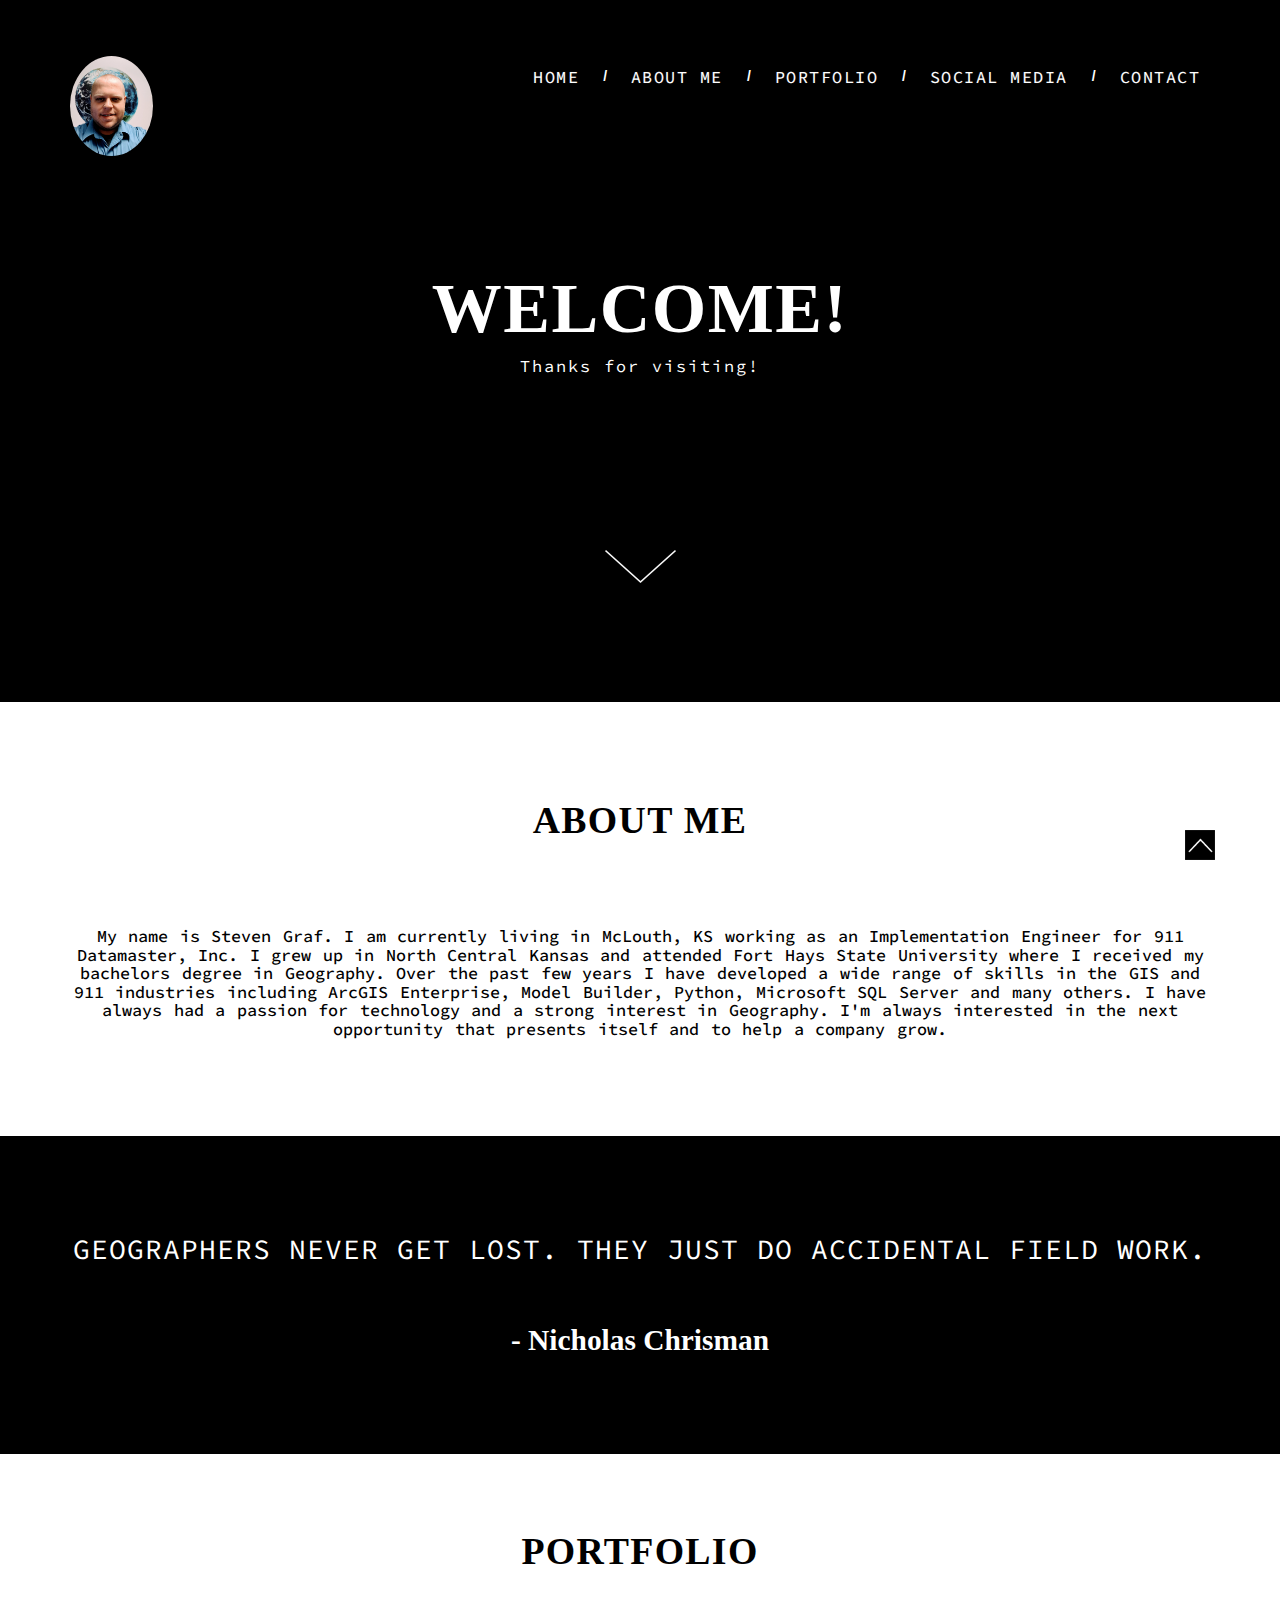
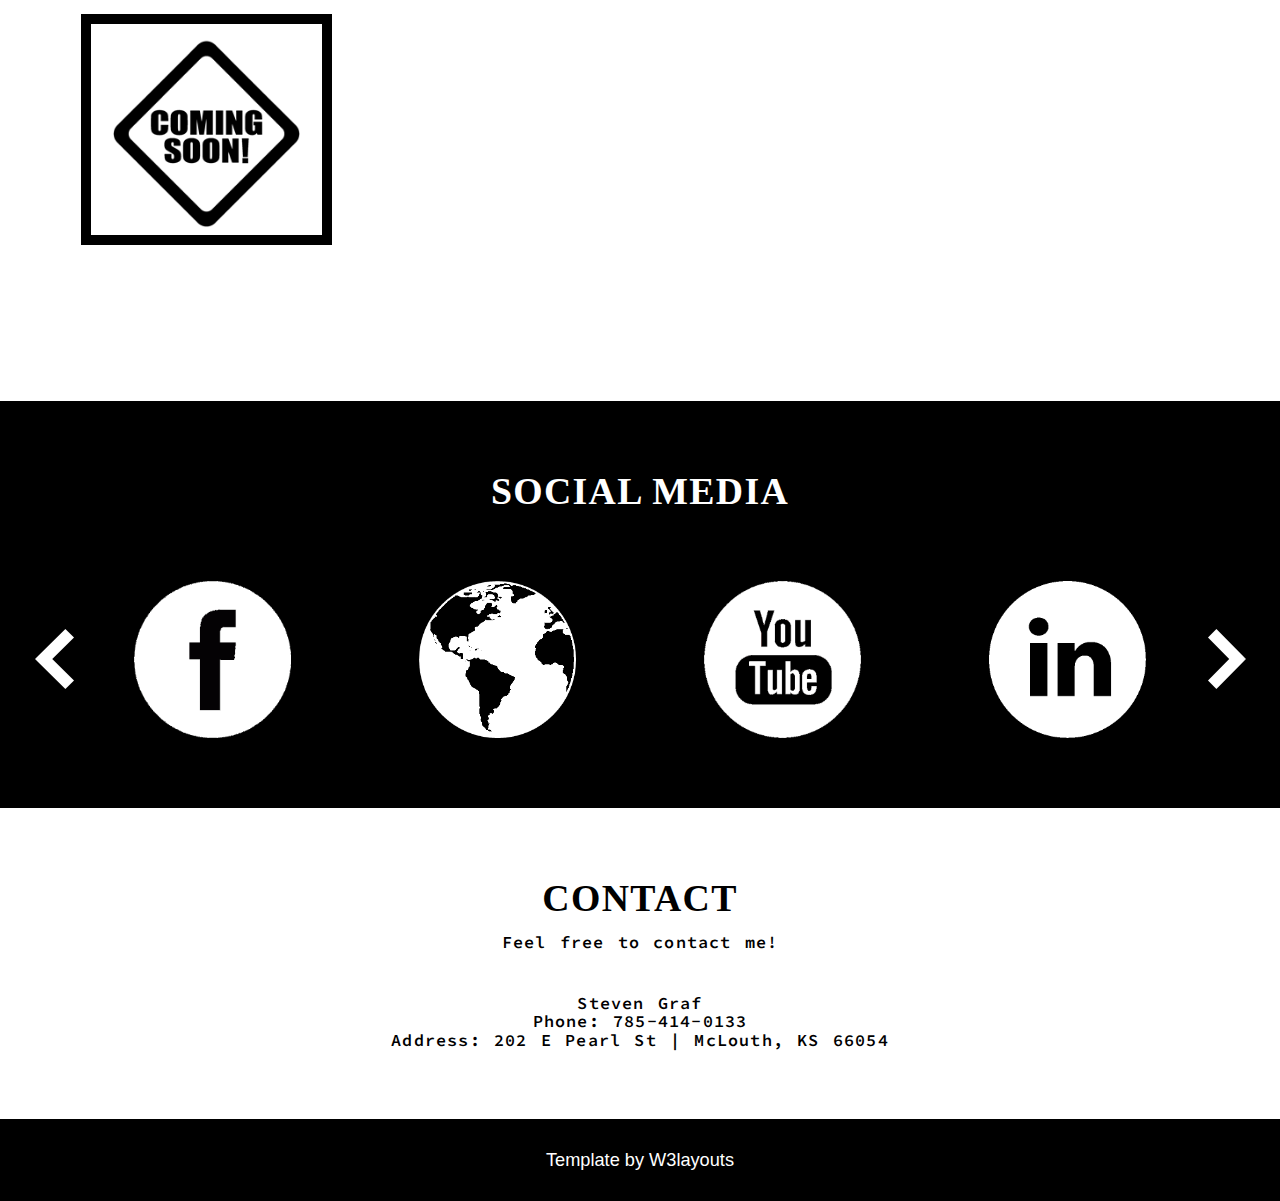
<file: index.html>
<!--
Author: W3layouts
Author URL: http://w3layouts.com
License: Creative Commons Attribution 3.0 Unported
License URL: http://creativecommons.org/licenses/by/3.0/
-->
<!DOCTYPE html>
<html>
<head>
<title>Steven Graf</title>
<link href="css/bootstrap.css" rel='stylesheet' type='text/css'/>
<link href="css/style.css" rel="stylesheet" type="text/css" media="all"/>
<link rel="icon" href="images\favicon.ico" type="image/x-icon" />
<link href='http://fonts.googleapis.com/css?family=Source+Code+Pro:200,300,400,500,600,700,900' rel='stylesheet' type='text/css'>
<meta name="viewport" content="width=device-width, initial-scale=1">
<meta name="keywords" content="Jalil Responsive web template, Bootstrap Web Templates, Flat Web Templates, Andriod Compatible web template, 
Smartphone Compatible web template, free webdesigns for Nokia, Samsung, LG, SonyErricsson, Motorola web design" />
<script type="application/x-javascript"> addEventListener("load", function() { setTimeout(hideURLbar, 0); }, false); function hideURLbar(){ window.scrollTo(0,1); } </script>
<script src="js/jquery.min.js"> </script>
<!---- start-smoth-scrolling---->
		<script type="text/javascript" src="js/move-top.js"></script>
		<script type="text/javascript" src="js/easing.js"></script>
		<script type="text/javascript">
			jQuery(document).ready(function($) {
				$(".scroll").click(function(event){		
					event.preventDefault();
					$('html,body').animate({scrollTop:$(this.hash).offset().top},900);
				});
			});
		</script>
 	<!---- start-smoth-scrolling---->

</head>
<body>
<!--body-->
<div id="home" class="banner">
	 <div class="container">
		 <div class="top-header">		  
				<div class="logo">
					<a href="index.html"><img class="stevenPhoto" src="images/colorphoto.jpg" alt="" /></a>
				</div>
			  <div class="top-menu">
					<span class="menu"> </span>
				  <ul>
				      <nav class="cl-effect-5">
							<li><a class="active scroll"  href="#home"><span data-hover="HOME">HOME</span></a></li> 
							<li>/</li>
							<li><a class="scroll" href="#service"><span data-hover="ABOUT ME">ABOUT ME</span></a></li>
							<li>/</li>
							<li><a class="scroll" href="#portfolio"><span data-hover="PORTFOLIO">PORTFOLIO</span></a></li> 
							<li>/</li>
							<li><a class="scroll" href="#teamwork"><span data-hover="SOCIAL MEDIA">SOCIAL MEDIA</span></a></li> 
							<li>/</li>
							<li><a class="scroll" href="#contact"><span data-hover="CONTACT">CONTACT</span></a></li>
					 </nav>
				  </ul>			 	 
			  </div>	
				<!-- script-for-menu -->
			 <script>
				$("span.menu").click(function(){
					$(".top-menu ul").slideToggle("slow" , function(){
					});
				});
			 </script>
			 <!-- script-for-menu -->
			 <div class="clearfix"></div>			
		 </div>	 
		 <div class="banner-info">	
			<h1>WELCOME!</h1>
			<h3>Thanks for visiting!</h3>
			<a class="downarrow scroll" href="#service"><span> </span></a>
		 </div>
	 </div>
</div>
<!---->
<div id="service" class="service">
	 <div class="container">
		 <div class="service-head">
		 <h3>ABOUT ME</h3>
		 </div>
		 <div class="service-grids">
			 <div class="col-md-12 service-grid">
				 <!--<img src="images/pic1.png" alt=""/>-->
				 <h4><p>My name is Steven Graf.  I am currently living in McLouth, KS working as an Implementation Engineer for 911 Datamaster, Inc.  I grew up in North Central Kansas and
						attended Fort Hays State University where I received my bachelors degree in Geography.  Over the past few years I have developed a wide range of skills in the
						GIS and 911 industries including ArcGIS Enterprise, Model Builder, Python, Microsoft SQL Server and many others.  I have always had a passion for technology
						and a strong interest in Geography.  I'm always interested in the next opportunity that presents itself and to help a company grow.</p></h4>				
			 </div>
			 <!--<div class="col-md-4 service-grid">
				 <img src="images/pic2.png" alt=""/>
				 <h3>DEVELOPMENT</h3>
				 <h4>WE DEVELOPMENT & MOBILE APPS</h4>
			 </div>
			 <div class="col-md-4 service-grid">
				 <img src="images/pic3.png" alt=""/>
				 <h3>DESIGN</h3>
				 <h4>WEB DESIGN & MOBILE APPS</h4>
			 </div>-->
			 <div class="clearfix"></div>
		 </div>		 
	 </div>
</div>
<!---->
<div class="author">
	 <div class="container">
		 <h3>Geographers never get lost. They just do accidental field work.</h3>
		 <h4>- Nicholas Chrisman</h4>
	 </div>
</div>
<!---->
<script src="js/jquery.min.js"> </script>
<script src="js/responsiveslides.min.js"></script>
 <script>
    // You can also use "$(window).load(function() {"
    $(function () {
      $("#slider2").responsiveSlides({
        auto: true,
        pager: true,
        speed: 300,
        namespace: "callbacks",
      });
    });
  </script>
 <link rel="stylesheet" type="text/css" href="css/magnific-popup.css">
<div id="portfolio" class="portfolio">
	 <div class="container">
		 <h3>PORTFOLIO</h3>
		  <div class="slider">
				<ul class="rslides" id="slider2">
				  <li>
					 <div class="works main">						  
						  <div class="gallery-box">
								<div id="nivo-lightbox-demo"> <p> <a href="images/comingSoon.png" data-lightbox-gallery="gallery1" id="nivo-lightbox-demo"> <span class="rollover1"> </span><span class="rollover2"> </span></a> </p></div>     
								<img src="images/comingSoon.png" alt="">
						  </div>
						  <!--<div class="gallery-box">
								<div id="nivo-lightbox-demo"> <p> <a href="images/p1.jpg" data-lightbox-gallery="gallery1" id="nivo-lightbox-demo"> <span class="rollover1"> </span><span class="rollover2"> </span></a> </p></div>     
								<img src="images/p1.jpg" alt="">
						  </div>
						  <div class="gallery-box">
								<div id="nivo-lightbox-demo"> <p> <a href="images/p2.jpg" data-lightbox-gallery="gallery1" id="nivo-lightbox-demo">  <span class="rollover1"> </span></a> </p></div>     
							    <img src="images/p2.jpg" alt="">
						  </div>
						  <div class="gallery-box">
								<div id="nivo-lightbox-demo"> <p> <a href="images/p3.jpg" data-lightbox-gallery="gallery1" id="nivo-lightbox-demo">  <span class="rollover1"> </span></a> </p></div>     
								<img src="images/p3.jpg" alt="">
						  </div>
						  <div class="gallery-box">
								<div id="nivo-lightbox-demo"> <p> <a href="images/p4.jpg" data-lightbox-gallery="gallery1" id="nivo-lightbox-demo">  <span class="rollover1"> </span></a> </p></div>     
								<img src="images/p4.jpg" alt="">
						  </div>
						  <div class="gallery-box">
								<div id="nivo-lightbox-demo"> <p> <a href="images/p5.jpg" data-lightbox-gallery="gallery1" id="nivo-lightbox-demo">  <span class="rollover1"> </span></a> </p></div>     
								<img src="images/p5.jpg" alt="">
						  </div>
						  <div class="gallery-box">
								<div id="nivo-lightbox-demo"> <p> <a href="images/p6.jpg" data-lightbox-gallery="gallery1" id="nivo-lightbox-demo">  <span class="rollover1"> </span></a> </p></div>     
								<img src="images/p6.jpg" alt="">
						  </div>
						  <div class="gallery-box">
								<div id="nivo-lightbox-demo"> <p> <a href="images/p7.jpg" data-lightbox-gallery="gallery1" id="nivo-lightbox-demo">  <span class="rollover1"> </span></a> </p></div>     
								<img src="images/p7.jpg" alt="">
						  </div>
						 <div class="clearfix"></div>
					  </div>				
				  </li>
				 <li>
					 <div class="works main">						  
						  <div class="gallery-box">
								<div id="nivo-lightbox-demo"> <p> <a href="images/p3.jpg" data-lightbox-gallery="gallery1" id="nivo-lightbox-demo"> <span class="rollover1"> </span><span class="rollover2"> </span></a> </p></div>     
								<img src="images/p3.jpg" alt="">
						  </div>
						  <div class="gallery-box">
								<div id="nivo-lightbox-demo"> <p> <a href="images/p7.jpg" data-lightbox-gallery="gallery1" id="nivo-lightbox-demo"> <span class="rollover1"> </span><span class="rollover2"> </span></a> </p></div>     
								<img src="images/p7.jpg" alt="">
						  </div>
						  <div class="gallery-box">
								<div id="nivo-lightbox-demo"> <p> <a href="images/p6.jpg" data-lightbox-gallery="gallery1" id="nivo-lightbox-demo">  <span class="rollover1"> </span></a> </p></div>     
							    <img src="images/p6.jpg" alt="">
						  </div>
						  <div class="gallery-box">
								<div id="nivo-lightbox-demo"> <p> <a href="images/p4.jpg" data-lightbox-gallery="gallery1" id="nivo-lightbox-demo">  <span class="rollover1"> </span></a> </p></div>     
								<img src="images/p4.jpg" alt="">
						  </div>
						  <div class="gallery-box">
								<div id="nivo-lightbox-demo"> <p> <a href="images/p5.jpg" data-lightbox-gallery="gallery1" id="nivo-lightbox-demo">  <span class="rollover1"> </span></a> </p></div>     
								<img src="images/p5.jpg" alt="">
						  </div>
						  <div class="gallery-box">
								<div id="nivo-lightbox-demo"> <p> <a href="images/p1.jpg" data-lightbox-gallery="gallery1" id="nivo-lightbox-demo">  <span class="rollover1"> </span></a> </p></div>     
								<img src="images/p1.jpg" alt="">
						  </div>
						  <div class="gallery-box">
								<div id="nivo-lightbox-demo"> <p> <a href="images/p2.jpg" data-lightbox-gallery="gallery1" id="nivo-lightbox-demo">  <span class="rollover1"> </span></a> </p></div>     
								<img src="images/p2.jpg" alt="">
						  </div>
						  <div class="gallery-box">
								<div id="nivo-lightbox-demo"> <p> <a href="images/p7.jpg" data-lightbox-gallery="gallery1" id="nivo-lightbox-demo">  <span class="rollover1"> </span></a> </p></div>     
								<img src="images/p7.jpg" alt="">
						  </div>
						 <div class="clearfix"></div>
					  </div>				
				  </li>
				 <li>
					 <div class="works main">						  
						  <div class="gallery-box">
								<div id="nivo-lightbox-demo"> <p> <a href="images/p7.jpg" data-lightbox-gallery="gallery1" id="nivo-lightbox-demo"> <span class="rollover1"> </span><span class="rollover2"> </span></a> </p></div>     
								<img src="images/p7.jpg" alt="">
						  </div>
						  <div class="gallery-box">
								<div id="nivo-lightbox-demo"> <p> <a href="images/p4.jpg" data-lightbox-gallery="gallery1" id="nivo-lightbox-demo"> <span class="rollover1"> </span><span class="rollover2"> </span></a> </p></div>     
								<img src="images/p4.jpg" alt="">
						  </div>
						  <div class="gallery-box">
								<div id="nivo-lightbox-demo"> <p> <a href="images/p5.jpg" data-lightbox-gallery="gallery1" id="nivo-lightbox-demo">  <span class="rollover1"> </span></a> </p></div>     
							    <img src="images/p5.jpg" alt="">
						  </div>
						  <div class="gallery-box">
								<div id="nivo-lightbox-demo"> <p> <a href="images/p3.jpg" data-lightbox-gallery="gallery1" id="nivo-lightbox-demo">  <span class="rollover1"> </span></a> </p></div>     
								<img src="images/p3.jpg" alt="">
						  </div>
						  <div class="gallery-box">
								<div id="nivo-lightbox-demo"> <p> <a href="images/p1.jpg" data-lightbox-gallery="gallery1" id="nivo-lightbox-demo">  <span class="rollover1"> </span></a> </p></div>     
								<img src="images/p1.jpg" alt="">
						  </div>
						  <div class="gallery-box">
								<div id="nivo-lightbox-demo"> <p> <a href="images/p7.jpg" data-lightbox-gallery="gallery1" id="nivo-lightbox-demo">  <span class="rollover1"> </span></a> </p></div>     
								<img src="images/p7.jpg" alt="">
						  </div>
						  <div class="gallery-box">
								<div id="nivo-lightbox-demo"> <p> <a href="images/p6.jpg" data-lightbox-gallery="gallery1" id="nivo-lightbox-demo">  <span class="rollover1"> </span></a> </p></div>     
								<img src="images/p6.jpg" alt="">
						  </div>
						  <div class="gallery-box">
								<div id="nivo-lightbox-demo"> <p> <a href="images/p2.jpg" data-lightbox-gallery="gallery1" id="nivo-lightbox-demo">  <span class="rollover1"> </span></a> </p></div>     
								<img src="images/p2.jpg" alt="">
						  </div>-->
						 <div class="clearfix"></div>
					  </div>				
				  </li>
				</ul>
				   <script type="text/javascript" src="js/nivo-lightbox.min.js"></script>
				<script type="text/javascript">
				$(document).ready(function(){
				    $('#nivo-lightbox-demo a').nivoLightbox({ effect: 'fade' });
				});
				</script>
		  </div>
	 </div>
</div>
<!---->
<div id="teamwork" class="teamwork">
	 <div class="container">
		 <div class="team-head">
		 <h3>SOCIAL MEDIA</h3>
		 </div>
		 <div class="clients">
			 <div class="course_demo1">
		          <ul id="flexiselDemo1">	
					 <li>
						<div class="client">
							<a href="https://www.facebook.com/steven.graf.98871" target="_blank"><img src="images/facebookIcon.png" title="Facebook" alt="" /></a>							
						</div>
					 </li>
					 <li>
					    <div class="client">
							<a href="https://geonet.esri.com/people/steven_3535" target="_blank"><img src="images/geonetIcon3.png" title="GeoNet" alt="" /></a>
						</div>
					  </li>	
					 <li>
					    <div class="client">
							<a href="https://www.youtube.com/channel/UCu4fPAcN3Dji5n-OurPSSJQ" target="_blank"><img src="images/youtubeIcon.png" title="Youtube" alt="" /></a>							
						</div>
					 </li>	
					 <li>
					    <div class="client">
							<a href="https://www.linkedin.com/profile/view?id=AAIAAAVTP0ABO2uj_GtQ8FL5-re0RaQG-HYgKuE&trk=nav_responsive_tab_profile" target="_blank"><img src="images/linkedinIcon.png" title="LinkedIn" alt="" /></a>							
						</div>
					 </li>					 
				 </ul>
			 </div>
			 <link rel="stylesheet" href="css/flexslider.css" type="text/css" media="screen" />
				<script type="text/javascript">
			 $(window).load(function() {
				$("#flexiselDemo1").flexisel({
					visibleItems: 4,
					animationSpeed: 1000,
					autoPlay: true,
					autoPlaySpeed: 3000,    		
					pauseOnHover: true,
					enableResponsiveBreakpoints: true,
			    	responsiveBreakpoints: { 
			    		portrait: { 
			    			changePoint:480,
			    			visibleItems: 1
			    		}, 
			    		landscape: { 
			    			changePoint:640,
			    			visibleItems: 2
			    		},
			    		tablet: { 
			    			changePoint:768,
			    			visibleItems: 3
			    		}
			    	}
			    });
			    
			 });
			  </script>
			 <script type="text/javascript" src="js/jquery.flexisel.js"></script>
		 </div>
	 </div>
</div>
<!---contact-->
<div id="contact" class="contact">
	 <div class="container">
		 <h3>CONTACT</h3>
		 <h4>Feel free to contact me!</h4>
		 <div class="contact-form">
			 <p><h4>
			 Steven Graf<br>
			 Phone:  785-414-0133<br>
			 Address:  202 E Pearl St | McLouth, KS 66054<br>
			 </h4></p>
	     </div>
	 </div>
</div>
<!---fotter-->
<div class="fotter">
	 <p>Template by <a href="http://w3layouts.com/">W3layouts</a></p>
</div>
<!---->

<a href="#home" id="toTop" class="scroll" style="display: block;"> <span id="toTopHover" style="opacity: 1;"> </span></a>
<script type="text/javascript">
		$(document).ready(function() {
				/*
				var defaults = {
				containerID: 'toTop', // fading element id
				containerHoverID: 'toTopHover', // fading element hover id
				scrollSpeed: 1200,
				easingType: 'linear' 
				};
				*/
		$().UItoTop({ easingType: 'easeOutQuart' });
});
</script>
</body>
</html>
</file>
<file: css/style.css>
/*--
	Author: W3layouts
	Author URL: http://w3layouts.com
	License: Creative Commons Attribution 3.0 Unported
	License URL: http://creativecommons.org/licenses/by/3.0/
--*/
body{
	margin:0;
	padding:0;
	background:#fff;
 }
body a{
	transition:0.5s all;
	-webkit-transition:0.5s all;
	-moz-transition:0.5s all;
	-o-transition:0.5s all;
	-ms-transition:0.5s all;
}
h1,h2,h3,h4,h5,h6{
	margin:0;			   
}	
p{
	margin:0;
}
ul{
margin:0;
padding:0;
}
/*----*/
.banner{
background:#000000;
}
.logo{
float:left;
}
.stevenPhoto{
border-radius: 50%;
max-height: 100px;
width: auto;
}

.top-menu{
float:right;
}
.top-header {
margin-top: 4em;
}
.top-menu ul li {
display: inline-block;
padding:10px;
color: #fff;
font-weight: 900;
vertical-align: top;
}
.top-menu ul li a {
text-decoration: none;
color: #fff;
font-weight:400;
text-transform: uppercase;
font-family: 'Source Code Pro';
font-weight:400;
letter-spacing:1.5px;
font-size:1.2em;
}
nav a {
	position: relative;
	display: inline-block;
	outline: none;
	color: #fff;
	text-decoration: none;
	text-transform: uppercase;
	text-shadow: 0 0 1px rgba(255,255,255,0.3);
	font-size: 1.35em;
}

nav a:hover,
nav a:focus {
	outline: none;
}
/* Effect 5: same word slide in */
.cl-effect-5 a {
	overflow: hidden;
}

.cl-effect-5 a span {
	position: relative;
	display: inline-block;
	-webkit-transition: -webkit-transform 0.3s;
	-moz-transition: -moz-transform 0.3s;
	transition: transform 0.3s;
}

.cl-effect-5 a span::before {
	position: absolute;
	top: 100%;
	content: attr(data-hover);
	font-weight: 700;
	-webkit-transform: translate3d(0,0,0);
	-moz-transform: translate3d(0,0,0);
	transform: translate3d(0,0,0);
}

.cl-effect-5 a:hover span,
.cl-effect-5 a:focus span {
	-webkit-transform: translateY(-100%);
	-moz-transform: translateY(-100%);
	transform: translateY(-100%);
}
/* Effect 5: same word slide in and border bottom */
.banner-info{
text-align:center;
margin:10% 0;
}
.banner-info h1{
color:#fff;
font-size:5em;
font-family:Century Gothic;
font-weight:600;
letter-spacing:1.5px;
margin-bottom:10px;
}
.banner-info h3{
color:#fff;
font-size:1.2em;
letter-spacing:2px;
font-weight:400;
font-family: 'Source Code Pro';
}
a.downarrow {
margin-top: 12.5em;
display: inline-block;
}
a.downarrow span {
height: 33px;
width: 71px;
background: url(../images/dwn.png);
display: inline-block;
}
/*--SERVICE--*/
.service{
background:#fff;
padding:7em 0;
}
.service-head{
text-align:center;
}
.service-head  h3{
color:#000;
font-size:2.7em;
font-family:Century Gothic;
margin-bottom:14px;
letter-spacing:1.3px;
font-weight:600;
 }
 .service-head  h4{
color:#000;
font-size:1.2em;
word-spacing:2px;
letter-spacing:1.2px;
font-weight:600;
font-family: 'Source Code Pro';
}
.service-grids{
 margin-top:6%;
}
.service-grid{
text-align:center;
padding:0;
}
.service-grid h3{
color:#000;
font-family:Century Gothic;
margin-top:1.5em;
font-weight:600;
font-size:2.1em;
}
.service-grid h4{
color:#000;
font-size:1.2em;
margin-top:1em;
word-spacing:1.5px;
font-family: 'Source Code Pro';
}
/*--author--*/
.author{
text-align:center;
background:#000;
padding:7em 0;
}
.author h3{
color:#fff;
font-size:2em;
letter-spacing:1px;
font-weight:400;
font-family: 'Source Code Pro';
text-transform:uppercase;
}
.author h3 span{
display:block;
margin-top:15px;
}
.author h4{
color:#fff;
font-weight:600;
font-size:2.1em;
margin-top:2em;
font-family:Century Gothic;
}
/*--portfolio--*/
.portfolio{
padding:6% 0;
}
.portfolio h3{
color:#000;
font-size:2.7em;
font-family:Century Gothic;
letter-spacing:1.3px;
font-weight:600;
text-align:center;
}
/*--- slider-css --*/
.slider{
	position:relative;
}
.rslides {
  position: relative;
  list-style: none;
  overflow: hidden;
  width: 100%;
  padding: 0;
  margin: 0;
  }
.rslides li {
  -webkit-backface-visibility: hidden;
  position: absolute;
  display: none;
  width: 100%;
  left: 0;
  top: 0;
  }
.rslides li:first-child {
  position: relative;
  display: block;
  float: left;
  }
.rslides img {
  display: block;
  height: auto;
  float: left;
  width: 100%;
  border: 0;
  }
.rslides_tabs{
	background: none !important;
	border: none;
	box-shadow: none;
	position: relative;
	top: -90px;
	z-index: 999;
}
.callbacks_tabs a:after {
	content: "\f111";
	font-size: 0;
	font-family: FontAwesome;
	visibility: visible;
	display: block;
	height: 16px;
	width: 16px;
	display: inline-block;
	border: 2px solid #7C7C7C;
	background: #7C7C7C;
}
.callbacks_here a:after{
	border: 2px solid #000;
	background:#000;
}
.callbacks_tabs a{
	visibility:hidden;
}
.callbacks_tabs li{
	display:inline-block;
}
ul.callbacks_tabs.callbacks1_tabs {
	position: absolute;
	bottom: 14px;
	z-index: 999;
	left: 46%;
}
.works {
	padding: 3em 0 3.3em 0;
}
.gallery-box:hover span.rollover1 {
	background: url(../images/link2.png) center no-repeat rgba(0, 0, 0, 1);
cursor: pointer;
height: 238px;
width: 250px;
	display: block;
	position: absolute;
	z-index: -9999px;
	-webkit-transition: all 0.3s ease-out;
	-moz-transition: all 0.3s ease-out;
	-ms-transition: all 0.3s ease-out;
	-o-transition: all 0.3s ease-out;
	transition: all 0.3s ease-out;
}
.gallery-box span.rollover1 {
	height: 173px;
	width: 277px;
}
.gallery-box {
	padding: 0;
	width: 22%;
	float:left;
	-webkit-transition: all 0.3s ease-out;
	-moz-transition: all 0.3s ease-out;
	-ms-transition: all 0.3s ease-out;
	-o-transition: all 0.3s ease-out;
	transition: all 0.3s ease-out;
	margin: 0px 15px 33px 11px;
}
.works.main h3 {
	color: #fff;
	font-size: 2.5em;
	text-decoration: none;
	font-weight: 700;
	margin: 0 0 1em 0;
	text-transform: uppercase;
	text-align: center;
}
.section.group {
	margin:0% 0 0% 0;
}
.gallery-box img{
	width: 100%;
	border:10px solid #000
}
/*-- slider-mediaqueries --*/
@media(max-width:640px){
	.callbacks_tabs a:after {
		height: 10px;
		width: 10px;
	}
}
@media(max-width:480px){
	.callbacks_tabs a:after {
		height:8px;
		width: 8px;
	}
	ul.callbacks_tabs.callbacks1_tabs {
		bottom: 10px;
		left: 4px;
	}
}
/*--slider-ends--*/

/*--teamwork--*/
.teamwork{
background:#000;
padding:5em 0;
}
.team-head h3{
color:#fff;
font-size:2.7em;
font-family:Century Gothic;
letter-spacing:1.3px;
font-weight:600;
text-align:center;
margin-bottom:10px;
}
.team-head h4{
color: #fff;
font-size: 1.1em;
word-spacing: 2px;
letter-spacing: 1.2px;
font-weight: 400;
text-align:center;
font-family: 'Source Code Pro';
}
/* --#flexiselDemo3 {
	display: none;
}-- */
.nbs-flexisel-container {
	position: relative;
	max-width: 100%;
}
.nbs-flexisel-inner {
	overflow: hidden;
	margin:3em 0;
}
.nbs-flexisel-item > img {
	cursor: pointer;
	position: relative;
}
.nbs-flexisel-container {
	position: relative;
	max-width: 100%;
	margin-top:6%;
}
.nbs-flexisel-ul {
	position: relative;
	width: 9999px;
	margin: 0px;
	padding: 0px;
	list-style-type: none;
	text-align: center;
}
.nbs-flexisel-inner {
	overflow: hidden;
	margin: 0 auto;
	width:100%;
}
.nbs-flexisel-item {
	float: left;
	margin:0px;
	padding:0px;
	cursor: pointer;
	position: relative;
	display: inline-block;
}
.course_demo{
	padding: 3% 3% 3% 3%;
}
.nbs-flexisel-item img {
	  width: 55%;
	  cursor: pointer;
	  position: relative;
	  margin-bottom: 0px;
	  display:inline;
	  border-radius: 7px;
	  -webkit-border-radius: 7px;
	-moz-border-radius: 7px;
	-o-border-radius: 7px;
}
/*** Navigation ***/
.nbs-flexisel-nav-left,
.nbs-flexisel-nav-right {
  width:44px;
  height:60px;
  position: absolute;
  cursor: pointer;
  z-index: 100;
}
.nbs-flexisel-nav-left {
  	left: -7em;
	background: url(../images/left.png) 0px 0px no-repeat;
}
.nbs-flexisel-nav-right {
	right: -7em;
	background: url(../images/right.png) 0px 0px no-repeat;
}
.client h3{
color: #fff;
font-weight: 600;
font-size: 2.1em;
margin-top: 1em;
font-family: Century Gothic;
}
.client h4 {
color: #fff;
font-size: 1.3em;
margin-top: 0.5em;
word-spacing: 1.5px;
font-family: 'Source Code Pro';
font-weight:400;
}
/*--contact--*/
.contact{
padding:5em 0;
}
.contact h3 {
color: #000;
font-size: 2.7em;
font-family: Century Gothic;
margin-bottom: 14px;
letter-spacing: 1.3px;
font-weight: 600;
text-align:center;
}
.contact h4 {
color: #000;
font-size: 1.2em;
word-spacing: 2px;
letter-spacing: 1.2px;
text-align:center;
font-weight: 600;
font-family: 'Source Code Pro';
}
.contact-form{
margin-top:3em;
}
.contact form input[type="text"]{
width: 100%;
padding: 10px 14px;
border: 8px solid #000;
font-size: 1.2em;
margin-bottom:1em;
color: #000;
font-family: 'Source Code Pro';
outline: none;
font-weight:400;
}
.contact form textarea {
width: 100%;
padding: 10px 14px;
border: 8px solid #000;
font-size: 1.2em;
font-family: 'Source Code Pro';
color: #000;
outline: none;
resize:none;
height:213px;
}
.contact form input[type="submit"] {
font-size: 1.35em;
font-weight:400;
color: #fff;
outline: none;
border: 8px solid #000;
padding: 0.6em 4em;
background:#000;
font-family:'Source Code Pro';
margin-top: 1em;
transition:0.5s all;
	-webkit-transition:0.5s all;
	-moz-transition:0.5s all;
	-o-transition:0.5s all;
	-ms-transition:0.5s all;
}
.contact form input[type="submit"]:hover{
background:#fff;
color:#000;
}
/*----*/
.fotter{
background:#000;
text-align:center;
padding:2em 0;
}
.fotter p{
color:#fff;
font-size:1.3em;
}
.fotter p a{
color:#fff;
}
.fotter p a:hover{
text-decoration:underline;
}
#toTop {
	display: none;
	text-decoration: none;
	position: fixed;
	bottom: 14px;
	right: 3%;
	overflow: hidden;
	width: 57px;
	height: 57px;
	border: none;
	text-indent: 100%;
	background: url("../images/to-top1.png") no-repeat 0px 0px;
}
#toTopHover {
	width: 40px;
	height: 40px;
	display: block;
	overflow: hidden;
	float: right;
	opacity: 0;
	-moz-opacity: 0;
	filter: alpha(opacity=0);
}
/*----responsive-menu-start---*/
@media(max-width:1366px){
.nbs-flexisel-nav-left {
left: -5em;
}
.nbs-flexisel-nav-right {
right: -5em;
}
}
@media(max-width:1280px){
.nbs-flexisel-nav-left {
  	left: -2.5em;
}
.nbs-flexisel-nav-right {
	right: -3em;
}
}
@media(max-width:1024px){
.top-header {
margin-top: 3em;
}
.top-menu ul li {
padding: 6px;
}
.top-menu ul li a {
font-size: 1.1em;
}
.banner-info h1 {
font-size: 4.5em;
letter-spacing: 3.5px;
}
.banner-info h3 {
font-size: 1.1em;
}
a.downarrow {
margin-top: 9em;
}
a.downarrow span {
height: 29px;
width: 43px;
background: url(../images/dwn.png) no-repeat;
background-size: 100%;
}
.service-grid h4 {
font-size: 1.1em;
}
.author {
padding: 5em 0;
}
.author h3 {
font-size: 1.7em;
letter-spacing:0px;
}
.author h4 {
font-size: 2em;
margin-top: 1.8em;
}
.gallery-box:hover span.rollover1 {
height: 197px;
width: 204px;
}
.nbs-flexisel-nav-left {
left: -1.2em;
top: 57.5px!important;
}
.nbs-flexisel-nav-right {
right: -1.5em;
top: 62.5px!important;
}
.contact form input[type="submit"] {
font-size: 1.25em;
padding: 0.3em 3em;
}
}
@media(max-width:768px){
.top-header {
margin-top: 2.5em;
}
.top-menu ul li {
padding: 10px 5px;
}
.top-menu ul li a {
font-size: 1em;
}
.banner-info h1 {
font-size: 3.6em;
letter-spacing: 3px;
}
a.downarrow {
margin-top: 7em;
}
.service {
padding: 3em 0 4em 0;
}
.service-head h3,.portfolio h3,.team-head h3,.contact h3 {
font-size: 2.4em;
letter-spacing: 1px;
}
.service-grid {
width: 33%;
float: left;
padding:0 10px;
}
.service-grid img{
width: 31%;
height: 60px;
}
.service-grid h3 {
margin-top: 1em;
font-size: 1.5em;
}
.service-grid h4 {
font-size: 1em;
margin-top: 0.6em;
}
.author {
padding: 4em 0;
}
.author h3 {
font-size: 1.5em;
letter-spacing: 0px;
}
.author h3 span {
display: inline-block;
margin-top: 8px;
}
.author h4 {
font-size: 1.6em;
}
.gallery-box:nth-child(5),.gallery-box:nth-child(6){
display: none;
}
.gallery-box {
width: 29%;
margin: 0px 15px 23px 11px;
}
.nbs-flexisel-nav-left {
left: -0.2em;
background-size: 100%;
width: 30px;
}
.nbs-flexisel-nav-right{
background-size:100%;
width:30px;
right:1px;
}
.client h3 {
font-size: 1.6em;
margin-top: 0.7em
}
.client h4 {
font-size: 1.1em;
margin-top: 0.5em;
word-spacing: 1.1px;
}
.contact {
padding: 4em 0;
}
.contact h4 {
font-size: 1.1em;
word-spacing: 1.5px;
letter-spacing: 1px;
}
.contact-left {
width: 50%;
float: left;
}
.contact-right{
width: 50%;
float: left;
}
.contact form input[type="text"],.contact form textarea  {
padding: 7px 14px;
border: 5px solid #000;
font-size: 1.1em;
}
.contact form textarea {
height: 166px;
}
.contact form input[type="submit"] {
font-size: 1.1em;
padding: 0.4em 3.2em;
border: 5px solid #000;
margin-top: 0.7em;
}
.fotter p {
font-size: 1.1em;
}
.fotter {
padding: 1.5em 0;
}
}
@media(max-width:640px){
.top-menu{
float:none;
}
.top-menu ul{
display:none;
background:rgb(19, 21, 22);
width:100%;
float: right;
}
.top-menu ul li {
padding: 4px 5px;
width: 100%;
text-align: center;
}
.top-menu ul li:nth-child(2),.top-menu ul li:nth-child(4),.top-menu ul li:nth-child(6),.top-menu ul li:nth-child(8){
display:none;
}
.top-menu span.menu{
display: block;
float:right;
margin-top: 8px;
}
.top-menu span.menu:before {
content: url("../images/nav-icon.png") no-repeat 0px 0px;
cursor: pointer;
text-align:center;
}
.top-menu lable {
display: none;
}
.top-menu ul li a.active {
padding: 3px 0;
display: block;
}
.banner-info h1 {
font-size: 3.2em;
letter-spacing: 2px;
}
.banner-info h3 {
font-size: 1em;
letter-spacing: 1px;
}
a.downarrow {
margin-top: 6em;
}
.service-head h3, .portfolio h3, .team-head h3, .contact h3 {
font-size: 2.2em;
letter-spacing: 1px;
}
.service-head h3 {
margin-bottom: 10px;
}
.service-grid img {
height: 50px;
}
.service-grid h3 {
font-size: 1.3em;
}
.service-grid h4 {
font-size: 0.9em;
}
.gallery-box {
width: 28%;
}
.gallery-box:hover span.rollover1 {
height: 157px;
width: 165px;
}
.teamwork {
padding: 3.5em 0;
}
.nbs-flexisel-item img {
width: 47%;
}
.nbs-flexisel-nav-left {
left: 0.8em;
}
.nbs-flexisel-nav-right {
right: 14px;
}
.client h4 {
font-size: 1em;
}
.contact h4 {
font-size: 1em;
word-spacing: 1px;
letter-spacing: 0px;
}
.contact {
padding: 3.5em 0;
}
}
@media (max-width: 480px){
.top-menu ul li {
margin: 2px 0;
}
.top-menu ul li a {
font-size: 1.1em;
}
.banner-info h1 {
font-size: 3em;
letter-spacing: 1.5px;
}
.banner-info h3 {
font-size: 0.9em;
letter-spacing: 1.3px;
}
a.downarrow {
margin-top: 5em;
}
a.downarrow span {
height: 20px;
width: 32px;
}
.service {
padding: 2em 0;
}
.service-grid {
width: 100%;
margin-bottom:1.5em;
padding: 0;
}
.service-grid img {
height: 69px;
width: 18%;
}
.service-grid h3 {
font-size: 1.3em;
margin-top: 0.5em;
}
.service-grid h4 {
font-size: 1em;
letter-spacing:0px;
word-spacing: 1px;
}
.author h3 {
font-size: 1.2em;
}
.author {
padding: 3em 0;
}
.author h4 {
font-size: 1.4em;
}
.gallery-box {
width: 43%;
}
.gallery-box:hover span.rollover1 {
height: 177px;
width: 185px;
}
ul.callbacks_tabs.callbacks1_tabs {
bottom: 20px;
left: 42%;
}
.callbacks_tabs a:after {
height: 10px;
width: 10px;
}
.team-head h4 {
font-size: 1em;
word-spacing: 1px;
letter-spacing: 1px;
}
.nbs-flexisel-item img {
width: 41%;
}
.nbs-flexisel-container {
margin-top: 9%;
}
.client h3 {
font-size: 1.75em;
}
.contact {
padding: 2.5em 0;
}
.contact-form {
margin-top: 2em;
}
.contact-left,.contact-right{
width: 100%;
padding: 0;
text-align:center;
}
}
@media (max-width: 320px){
.logo{
width:25%;
}
.logo img {
width: 100%;
}
.top-menu span.menu {
margin-top: 0px;
}
.banner-info {
text-align: center;
margin: 16% 0;
}
.banner-info h3 {
font-size: 0.85em;
letter-spacing: 0.5px;
}
.banner-info h1 {
font-size: 2.7em;
}
a.downarrow {
margin-top: 4em;
}
.service-head h3, .portfolio h3, .team-head h3, .contact h3 {
font-size: 2em;
letter-spacing: 0px;
}
.service-head h4 {
font-size: 1em;
}
.service-grid img {
height: 50px;
width: 21%;
}
.service-grid h4 {
font-size: 0.9em;
word-spacing: 0px;
}
.author h3 {
font-size: 1.2em;
overflow: hidden;
line-height:1.5em;
height: 46px;
}
.author h4 {
margin-top:1.5em;
font-size: 1.3em;
}
.gallery-box {
width: 45%;
margin: 0px 1px 14px 12px;
}
.gallery-box img {
border: 5px solid #000;
}
.gallery-box:hover span.rollover1 {
height: 116px;
width: 123px;
}
.works {
padding: 2em 0 3em 0;
}
.teamwork {
padding: 2em 0;
}
.team-head h4 {
font-size: 0.85em;
word-spacing: 0px;
letter-spacing: 0.5px;
}
.nbs-flexisel-nav-left {
width: 23px;
height: 36px;
}
.nbs-flexisel-nav-right{
width: 23px;
height: 36px;
}
.client h3 {
font-size: 1.6em;
}
.contact form input[type="text"], .contact form textarea {
border: 3px solid #000;
font-size: 1em;
}
.contact form textarea {
height: 128px;
}
.fotter p {
font-size: 1em;
}
}
</file>
